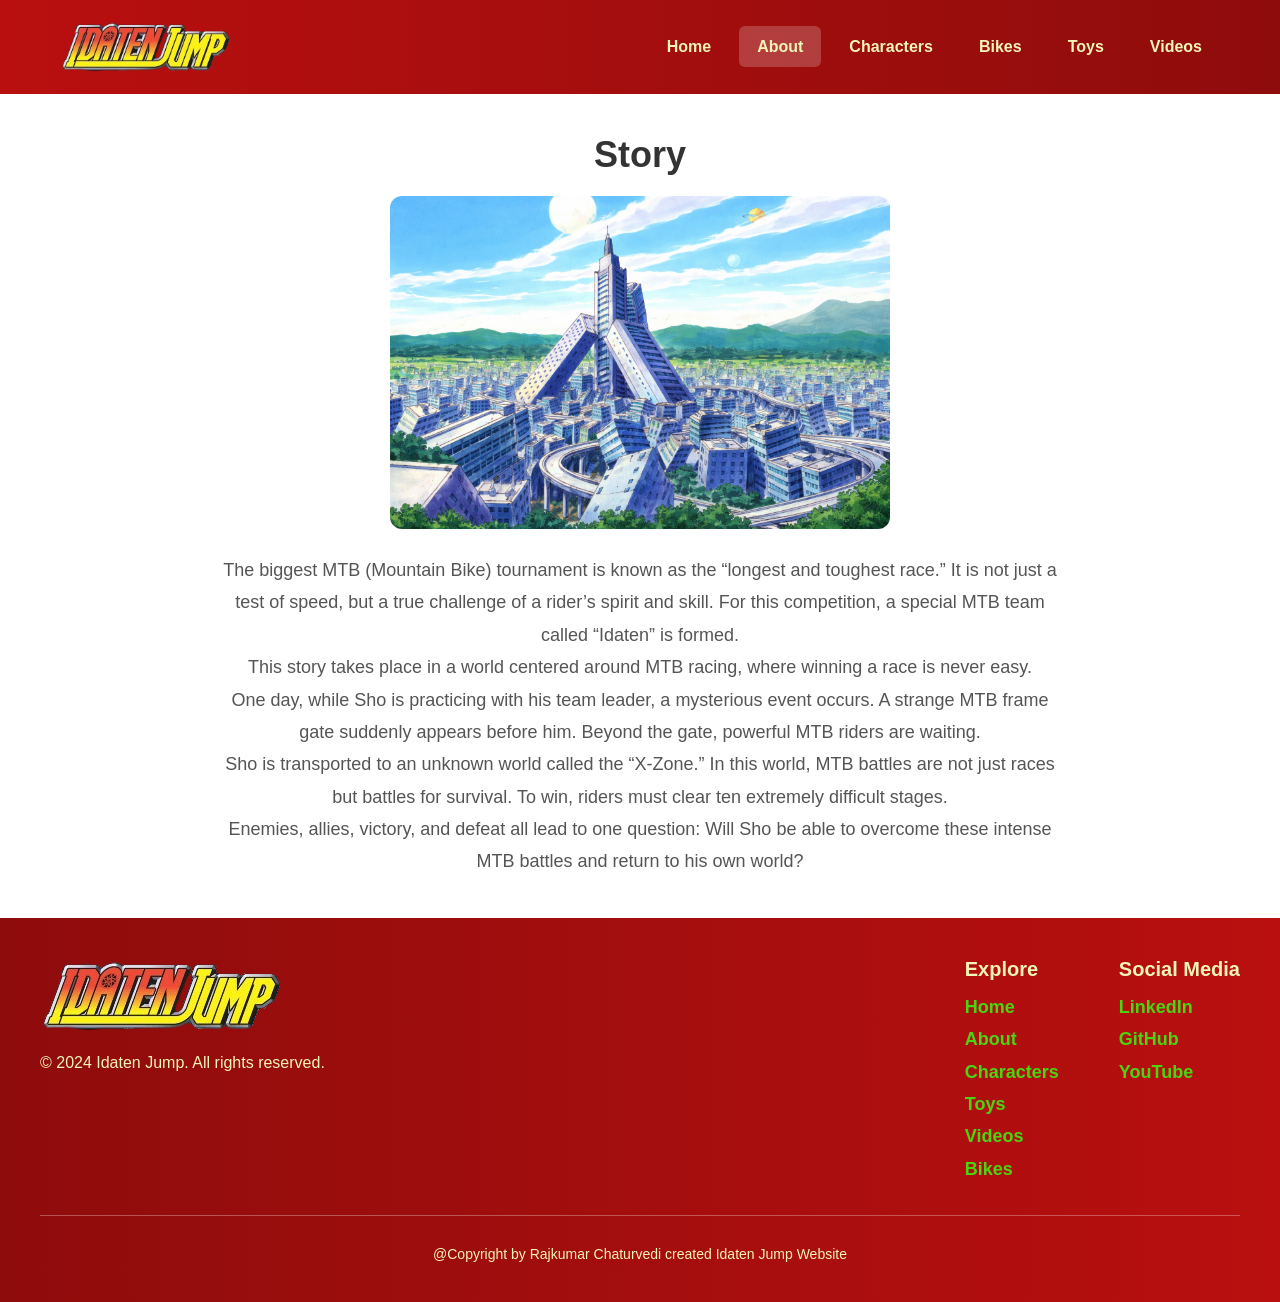
<file: about/about.html>
<!DOCTYPE html>
<html lang="en">

<head>

    <meta charset="UTF-8">

    <meta name="viewport" content="width=device-width, initial-scale=1.0">
    <meta name="keywords"
        content="Idaten Jump Fan, Idaten Jump UnOfficial, Idaten-Jump-Official, Idaten Jump, idaten jump">
    <meta name="author" content="Rajkumar Chaturvedi">

    <link rel="shortcut icon" href="/images/main-pic.ico" type="image/x-icon">
    <link rel="shortcut icon" href="/images/main-pic.ico" type="image/icon">
    <link rel="shortcut icon" href="/images/main-pic.png" type="image/x-icon">
    <link rel="shortcut icon" href="/images/main-pic.png" type="image/icon">

    <meta name="og:title" content="Idaten Jump About">
    <meta name="og:description" content="This website is based on Idaten Jump Fan">
    <meta property="og:site_name" content="Rajkumar">
    <meta property="og:url" content="https://idaten-jump.vercel.app/about/about.html">
    <meta property="og:type" content="website">
    <meta property="og:image" content="/images/main-pic.png">
    <meta property="og:image:type" content="image/png">
    <meta property="og:image:width" content="1500">
    <meta property="og:image:height" content="800">
    <meta name="robots" content="index,follow">
    <meta http-equiv="Content-Type" content="text/html; charset=utf-8">
    <meta name="language" content="English">

    <link rel="stylesheet" href="about.css">
</head>

<body>

    <header>
        <nav class="navbar">
            <img src="/images/logo.png" alt="Logo" class="logo">

            <input type="checkbox" id="menu-toggle">
            <label for="menu-toggle" class="hamburger">
                <span></span><span></span><span></span>
            </label>

            <ul class="menu">
                <li><a href="../index.html">Home</a></li>
                <li><a href="#" class="active">About</a></li>
                <li><a href="../characters/characters.html">Characters</a></li>
                <li><a href="../bikes/bike.html">Bikes</a></li>
                <li><a href="../toys/toys.html">Toys</a></li>
                <li><a href="../videos/videos.html">Videos</a></li>
            </ul>
        </nav>
    </header>

    <!-- ===== MAIN SECTION (UPDATED) ===== -->
    <main class="about-main">
        <h1>Story</h1>

        <div>
            <img src="images/mountain.png" alt="MTB">

            <p>
                The biggest MTB (Mountain Bike) tournament is known as the “longest and toughest race.”
                It is not just a test of speed, but a true challenge of a rider’s spirit and skill.
                For this competition, a special MTB team called “Idaten” is formed.

                <br>

                This story takes place in a world centered around MTB racing, where winning a race is never easy.

                <br>

                One day, while Sho is practicing with his team leader, a mysterious event occurs.
                A strange MTB frame gate suddenly appears before him. Beyond the gate, powerful MTB riders are waiting.

                <br>

                Sho is transported to an unknown world called the “X-Zone.”
                In this world, MTB battles are not just races but battles for survival.
                To win, riders must clear ten extremely difficult stages.

                <br>

                Enemies, allies, victory, and defeat all lead to one question:
                Will Sho be able to overcome these intense MTB battles and return to his own world?
            </p>
        </div>
    </main>
    <!-- ===== MAIN SECTION END ===== -->

    <footer id="footer">
        <div id="footer-link">

            <div class="footer-top">
                <div id="logo-footer">
                    <img src="/images/logo.png" style="padding-bottom: 20px;">
                    <p>&copy; 2024 Idaten Jump. All rights reserved.</p>
                </div>

                <div id="link-footer">
                    <div>
                        <ul>
                            <strong>Explore</strong>
                            <li><a href="../index.html">Home</a></li>
                            <li><a href="../about/about.html">About</a></li>
                            <li><a href="../characters/characters.html">Characters</a></li>
                            <li><a href="../toys/toys.html">Toys</a></li>
                            <li><a href="../videos/videos.html">Videos</a></li>
                            <li><a href="../bikes/bike.html">Bikes</a></li>
                        </ul>
                    </div>

                    <div>
                        <ul>
                            <strong>Social Media</strong>
                            <li><a href="https://www.linkedin.com/in/rajkumar-chaturvedi-hacker">LinkedIn</a></li>
                            <li><a href="https://github.com/RajWebdeveloper-coder/Idaten_Jump">GitHub</a></li>
                            <li><a href="https://youtu.be/uQKLHyJE7Ws?si=tku803z6UOupwAUG">YouTube</a></li>
                        </ul>
                    </div>
                </div>
            </div>

            <hr>

            <p class="copyright">
                      @Copyright by Rajkumar Chaturvedi created Idaten Jump Website
            </p>

        </div>
    </footer>

</body>

</html>
</file>
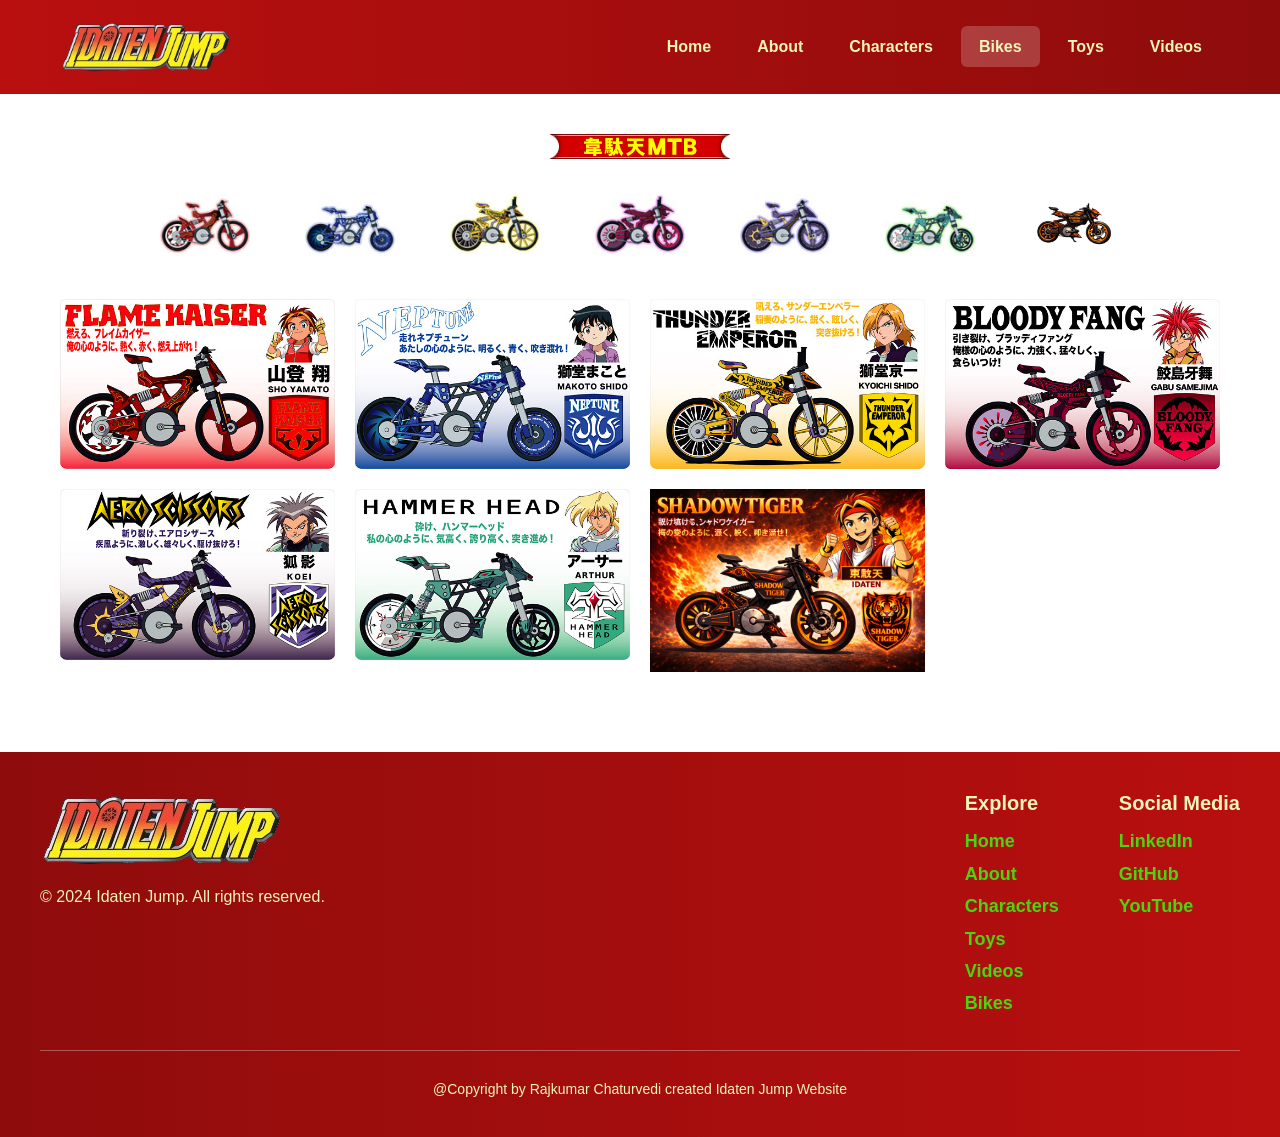
<file: bikes/bike.html>
<!DOCTYPE html>
<html lang="en">

<head>

    <meta charset="UTF-8">
    <meta name="viewport" content="width=device-width, initial-scale=1.0">
    <meta name="keywords"
        content="Idaten Jump Fan, Idaten Jump UnOfficial, Idaten-Jump-Official, Idaten Jump, idaten jump">
    <meta name="author" content="Rajkumar Chaturvedi">

    <link rel="shortcut icon" href="/images/main-pic.ico" type="image/x-icon">
    <link rel="shortcut icon" href="/images/main-pic.ico" type="image/icon">
    <link rel="shortcut icon" href="/images/main-pic.png" type="image/x-icon">
    <link rel="shortcut icon" href="/images/main-pic.png" type="image/icon">

    <meta name="og:title" content="Idaten Jump Bikes">
    <meta name="og:description" content="This website is based on Idaten Jump Fan">
    <meta property="og:site_name" content="Rajkumar">
    <meta property="og:url" content="https://idaten-jump.vercel.app/bikes/bike.html">
    <meta property="og:type" content="website">
    <meta property="og:image" content="/images/main-pic.png">
    <meta property="og:image:type" content="image/png">
    <meta property="og:image:width" content="1500">
    <meta property="og:image:height" content="800">
    <meta name="robots" content="index,follow">
    <meta http-equiv="Content-Type" content="text/html; charset=utf-8">
    <meta name="language" content="English">

    <link rel="stylesheet" href="bike_style.css">
</head>

<body>

    <header>
        <nav class="navbar">
            <img src="/images/logo.png" alt="Logo" class="logo">

            <input type="checkbox" id="menu-toggle">
            <label for="menu-toggle" class="hamburger">
                <span></span><span></span><span></span>
            </label>

            <ul class="menu">
                <li><a href="../index.html">Home</a></li>
                <li><a href="../about/about.html">About</a></li>
                <li><a href="../characters/characters.html">Characters</a></li>
                <li><a href="#" class="active">Bikes</a></li>
                <li><a href="../toys/toys.html">Toys</a></li>
                <li><a href="../videos/videos.html">Videos</a></li>
            </ul>
        </nav>
    </header>

    <main id="bike-main">

        <img src="/images/mtbdai.gif" alt="Bike">

        <section>
            <div class="bike-row">
                <a href="#" class="bike-item"><img src="/images/flame kaiser.jpg" class="icon"><img
                        src="/images/flame kaiser_1.jpg" class="hover-img"></a>
                <a href="#" class="bike-item"><img src="/images/neptune.jpg" class="icon"><img
                        src="/images/neptune_1.jpg" class="hover-img"></a>
                <a href="#" class="bike-item"><img src="/images/thunder.jpg" class="icon"><img
                        src="/images/thunder1.jpg" class="hover-img"></a>
                <a href="#" class="bike-item"><img src="/images/bloody_fang.jpg" class="icon"><img
                        src="/images/bloody_fang_1.jpg" class="hover-img"></a>
                <a href="#" class="bike-item"><img src="/images/aero_scissors.jpg" class="icon"><img
                        src="/images/aero_scissors_1.jpg" class="hover-img"></a>
                <a href="#" class="bike-item"><img src="/images/hammer_head.jpg" class="icon"><img
                        src="/images/hammer_head_1.jpg" class="hover-img"></a>
                <a href="#" class="bike-item"><img src="/images/shadow_tiger.png" class="icon"><img
                        src="/images/shadow_tiger_1.png" class="hover-img"></a>
            </div>
        </section>

        <section class="bike-characters">
            <img src="/images/sho_yaato.jpg">
            <img src="/images/makoto_shido.jpg">
            <img src="/images/kyoichi_shido.jpg">
            <img src="/images/Gabu_samejima.jpg">
            <img src="/images/koei.jpg">
            <img src="/images/arther.jpg">
            <img src="/images/rajkumar.png">
        </section>

    </main>

    <footer id="footer">
        <div id="footer-link">

            <div class="footer-top">
                <div id="logo-footer">
                    <img src="/images/logo.png" style="padding-bottom: 20px;">
                    <p>&copy; 2024 Idaten Jump. All rights reserved.</p>
                </div>

                <div id="link-footer">
                    <div>
                        <ul>
                            <strong>Explore</strong>
                            <li><a href="../index.html">Home</a></li>
                            <li><a href="../about/about.html">About</a></li>
                            <li><a href="../characters/characters.html">Characters</a></li>
                            <li><a href="../toys/toys.html">Toys</a></li>
                            <li><a href="../videos/videos.html">Videos</a></li>
                            <li><a href="../bikes/bike.html">Bikes</a></li>
                        </ul>
                    </div>

                    <div>
                        <ul>
                            <strong>Social Media</strong>
                            <li><a href="https://www.linkedin.com/in/rajkumar-chaturvedi-hacker">LinkedIn</a></li>
                            <li><a href="https://github.com/RajWebdeveloper-coder/Idaten_Jump">GitHub</a></li>
                            <li><a href="https://youtu.be/uQKLHyJE7Ws?si=tku803z6UOupwAUG">YouTube</a></li>
                        </ul>
                    </div>
                </div>
            </div>

            <hr>

            <p class="copyright">
      @Copyright by Rajkumar Chaturvedi created Idaten Jump Website
            </p>

        </div>
    </footer>

</body>

</html>
</file>
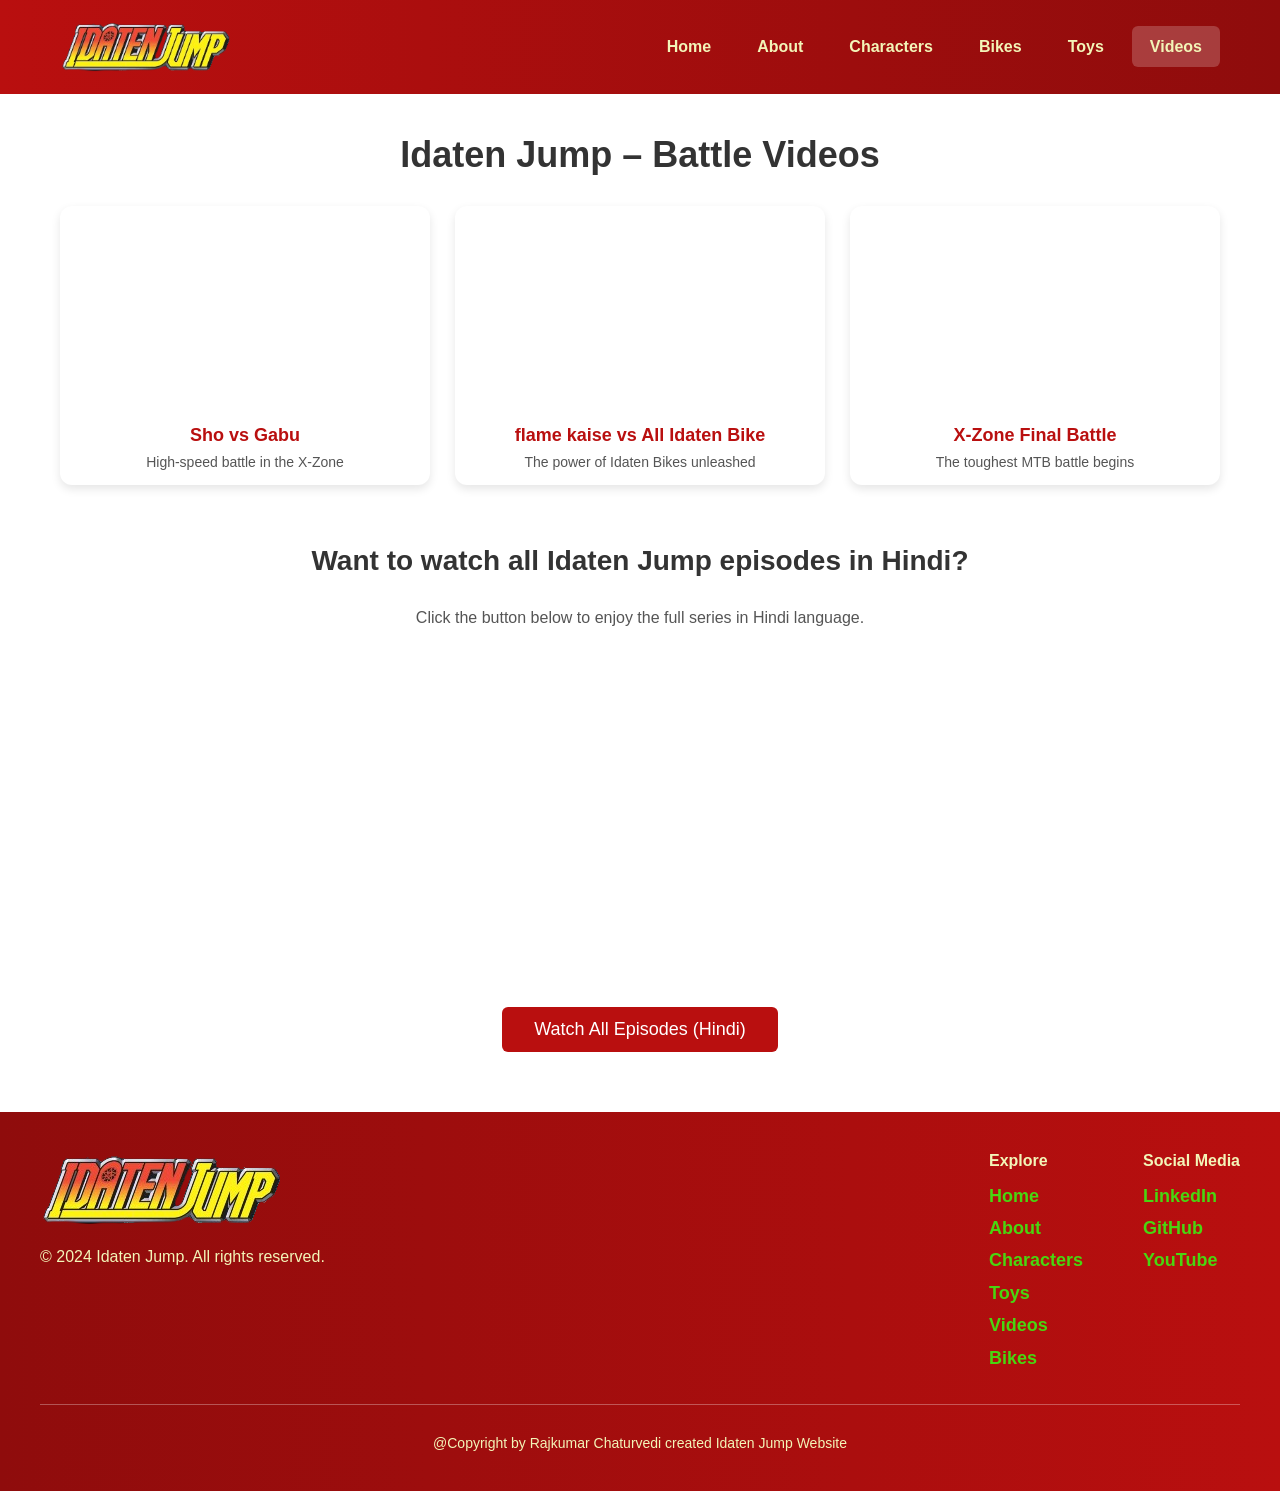
<file: videos/videos.html>
<!DOCTYPE html>
<html lang="en">

<head>

    <meta charset="UTF-8">
    <meta name="viewport" content="width=device-width, initial-scale=1.0">
    <meta name="keywords"
        content="Idaten Jump Fan, Idaten Jump UnOfficial, Idaten-Jump-Official, Idaten Jump, idaten jump">
    <meta name="author" content="Rajkumar Chaturvedi">

    <link rel="shortcut icon" href="/images/main-pic.ico" type="image/x-icon">
    <link rel="shortcut icon" href="/images/main-pic.ico" type="image/icon">
    <link rel="shortcut icon" href="/images/main-pic.png" type="image/x-icon">
    <link rel="shortcut icon" href="/images/main-pic.png" type="image/icon">

    <meta name="og:title" content="Idaten Jump Videos">
    <meta name="og:description" content="This website is based on Idaten Jump Fan">
    <meta property="og:site_name" content="Rajkumar">
    <meta property="og:url" content="https://idaten-jump.vercel.app/videos/videos.html">
    <meta property="og:type" content="website">
    <meta property="og:image" content="/images/main-pic.png">
    <meta property="og:image:type" content="image/png">
    <meta property="og:image:width" content="1500">
    <meta property="og:image:height" content="800">
    <meta name="robots" content="index,follow">
    <meta http-equiv="Content-Type" content="text/html; charset=utf-8">
    <meta name="language" content="English">

    <link rel="stylesheet" href="videos.css">
</head>

<body>

    <header>
        <nav class="navbar">
            <img src="/images/logo.png" alt="Logo" class="logo">

            <input type="checkbox" id="menu-toggle">
            <label for="menu-toggle" class="hamburger">
                <span></span><span></span><span></span>
            </label>

            <ul class="menu">
                <li><a href="../index.html">Home</a></li>
                <li><a href="../about/about.html">About</a></li>
                <li><a href="../characters/characters.html">Characters</a></li>
                <li><a href="../bikes/bike.html">Bikes</a></li>
                <li><a href="../toys/toys.html">Toys</a></li>
                <li><a href="#" class="active">Videos</a></li>
            </ul>
        </nav>
    </header>

    <main class="videos-section">
        <h1>Idaten Jump – Battle Videos</h1>

        <div class="video-grid">

            <div class="video-card">
                <iframe src="https://www.youtube.com/embed/dP3P0Vtcm10?si=7wUaCBiR0i4uJsE5" allowfullscreen></iframe>
                <div class="video-info">
                    <h3>Sho vs Gabu</h3>
                    <p>High-speed battle in the X-Zone</p>
                </div>
            </div>

            <div class="video-card">
                <iframe src="https://www.youtube.com/embed/_HuWuHsHS7o?si=6mOrR30FExjCKsxZ" allowfullscreen></iframe>
                <div class="video-info">
                    <h3>flame kaise vs All Idaten Bike</h3>
                    <p>The power of Idaten Bikes unleashed</p>
                </div>
            </div>

            <div class="video-card">
                <iframe src="https://www.youtube.com/embed/3mGlcUdwpi0?si=_fSygno1heOZKC_p" allowfullscreen></iframe>
                <div class="video-info">
                    <h3>X-Zone Final Battle</h3>
                    <p>The toughest MTB battle begins</p>
                </div>
            </div>

        </div>

        <!-- FINAL CTA SECTION -->
        <div class="final-cta">
            <h2>Want to watch all Idaten Jump episodes in Hindi?</h2>
            <p>Click the button below to enjoy the full series in Hindi language.</p>
            <iframe src="https://www.youtube.com/embed/uQKLHyJE7Ws?si=ZLW28R2IjhY4zW6j" allowfullscreen></iframe>
            <iframe src="https://www.youtube.com/embed/W8ESGNj8hdA?si=E3Hi3QJ9sQIQoCz6" allowfullscreen></iframe>
            <a href="https://youtu.be/uQKLHyJE7Ws?si=tku803z6UOupwAUG" class="watch-btn">Watch All Episodes (Hindi)</a>
        </div>

    </main>

    <footer id="footer">
        <div id="footer-link">

            <div class="footer-top">
                <div id="logo-footer">
                    <img src="/images/logo.png" style="padding-bottom: 20px;">
                    <p>&copy; 2024 Idaten Jump. All rights reserved.</p>
                </div>

                <div id="link-footer">
                    <div>
                        <ul>
                            <strong>Explore</strong>
                            <li><a href="../index.html">Home</a></li>
                            <li><a href="../about/about.html">About</a></li>
                            <li><a href="../characters/characters.html">Characters</a></li>
                            <li><a href="../toys/toys.html">Toys</a></li>
                            <li><a href="../videos/videos.html">Videos</a></li>
                            <li><a href="../bikes/bike.html">Bikes</a></li>
                        </ul>
                    </div>

                    <div>
                        <ul>
                            <strong>Social Media</strong>
                            <li><a href="https://www.linkedin.com/in/rajkumar-chaturvedi-hacker">LinkedIn</a></li>
                            <li><a href="https://github.com/RajWebdeveloper-coder/Idaten_Jump">GitHub</a></li>
                            <li><a href="https://youtu.be/uQKLHyJE7Ws?si=tku803z6UOupwAUG">YouTube</a></li>
                        </ul>
                    </div>
                </div>
            </div>

            <hr>

            <p class="copyright">
                @Copyright by Rajkumar Chaturvedi created Idaten Jump Website
            </p>

        </div>
    </footer>

</body>

</html>
</file>
<file: about/about.css>
* {
    margin: 0;
    padding: 0;
    box-sizing: border-box;
}

body {
    font-family: Arial, sans-serif;
}

img {
    max-width: 100%;
    height: auto;
    display: block;
}

/* ================= NAVBAR ================= */

.navbar {
    background: linear-gradient(90deg, #b90f0f, #8f0c0c);
    display: flex;
    justify-content: space-between;
    align-items: center;
    padding: 20px 60px;
    position: relative;
}

.logo {
    width: 170px;
}

.menu {
    display: flex;
    list-style: none;
    gap: 10px;
}

.menu a {
    color: #f3f5b8;
    text-decoration: none;
    padding: 12px 18px;
    font-weight: bold;
    border-radius: 6px;
}

.menu a:hover,
.menu .active {
    background: rgba(255, 255, 255, 0.2);
}

#menu-toggle {
    display: none;
}

.hamburger {
    display: none;
    flex-direction: column;
    gap: 6px;
    cursor: pointer;
}

.hamburger span {
    width: 28px;
    height: 3px;
    background: #f3f5b8;
    border-radius: 3px;

}

/* main part  */

/* ===== FIXED MAIN CENTER SECTION ===== */

main {
    display: flex;
    flex-direction: column;
    align-items: center;
}

main h1 {
    text-align: center;
    margin: 40px 0 20px;
    font-size: 36px;
    color: #333;
}

main>div {
    max-width: 880px;
    width: 100%;
    margin: 0 auto 40px auto;
    /* REAL CENTER */
    padding: 0 20px;
    text-align: center;

    display: flex;
    flex-direction: column;
    align-items: center;
}

main>div img {
    max-width: 500px;
    width: 100%;
    margin-bottom: 25px;
    border-radius: 12px;
}

main>div p {
    font-size: 18px;
    line-height: 1.8;
    color: #555;
}

/* ===== RESPONSIVE ===== */

@media (max-width: 768px) {
    main h1 {
        font-size: 28px;
    }

    main>div img {
        max-width: 100%;
    }

    main>div p {
        font-size: 16px;
    }
}


/* ================= FOOTER ================= */

#footer {
    background: linear-gradient(90deg, #8f0c0c, #b90f0f);
    color: #f3f5b8;
    padding: 40px 20px;
}

#footer-link {
    max-width: 1200px;
    margin: auto;
}

.footer-top {
    display: flex;
    justify-content: space-between;
    align-items: flex-start;
    gap: 40px;
    flex-wrap: wrap;
}

#link-footer {
    display: flex;
    gap: 60px;
}

#link-footer ul {
    list-style: none;
}

#link-footer strong {
    display: block;
    margin-bottom: 10px;
    font-size: 20px;
}

#link-footer a {
    color: #49d610;
    font-weight: bold;
    font-size: 18px;
    text-decoration: none;
    line-height: 1.8;
}

#link-footer a:hover {
    text-decoration: underline;
}

#footer hr {
    margin: 30px 0;
    border: none;
    border-top: 1px solid rgba(255, 255, 255, 0.3);
}

.copyright {
    text-align: center;
    font-size: 14px;
}

/* ================= RESPONSIVE ================= */

/* hide bikes on phone */
@media (max-width: 600px) {
    .bike-row {
        display: none;
    }
}

/* tablet & mobile */
@media (max-width: 768px) {

    .navbar {
        padding: 16px 20px;
    }

    .logo {
        width: 140px;
    }

    .hamburger {
        display: flex;
    }

    .menu {
        position: absolute;
        top: 100%;
        left: 0;
        width: 100%;
        flex-direction: column;
        background: #8f0c0c;
        max-height: 0;
        overflow: hidden;
        transition: max-height 0.4s ease;
    }

    .menu li {
        width: 100%;
    }

    .menu a {
        display: block;
        width: 100%;
        text-align: center;
        padding: 16px 0;
        font-size: 16px;
        border-bottom: 1px solid rgba(255, 255, 255, 0.2);
    }

    #menu-toggle:checked~.menu {
        max-height: 450px;
    }

    /* footer stack */
    .footer-top {
        flex-direction: column;
        align-items: center;
        text-align: center;
    }

    #logo-footer {
        justify-content: center;
    }

    #link-footer {
        flex-direction: column;
        align-items: center;
        gap: 30px;
    }
}
</file>
<file: bikes/bike_style.css>
* {
    margin: 0;
    padding: 0;
    box-sizing: border-box;
}

body {
    font-family: Arial, sans-serif;
}

img {
    max-width: 100%;
    height: auto;
    display: block;
}

/* ================= NAVBAR ================= */

.navbar {
    background: linear-gradient(90deg, #b90f0f, #8f0c0c);
    display: flex;
    justify-content: space-between;
    align-items: center;
    padding: 20px 60px;
    position: relative;
}

.logo {
    width: 170px;
}

.menu {
    display: flex;
    list-style: none;
    gap: 10px;
}

.menu a {
    color: #f3f5b8;
    text-decoration: none;
    padding: 12px 18px;
    font-weight: bold;
    border-radius: 6px;
}

.menu a:hover,
.menu .active {
    background: rgba(255, 255, 255, 0.2);
}

#menu-toggle {
    display: none;
}

.hamburger {
    display: none;
    flex-direction: column;
    gap: 6px;
    cursor: pointer;
}

.hamburger span {
    width: 28px;
    height: 3px;
    background: #f3f5b8;
    border-radius: 3px;
}

/* ================= MAIN ================= */

#bike-main {
    text-align: center;
    padding: 40px 20px;
}

/* center bike image */

#bike-main>img {
    display: block;
    margin: 0 auto 30px;
}

/* ================= BIKE ITEMS ================= */

.bike-row {
    display: grid;
    grid-template-columns: repeat(7, 1fr);
    gap: 16px;
    max-width: 1000px;
    margin: 30px auto;
    justify-items: center;
}

.bike-item {
    width: 90px;
    height: 70px;
    position: relative;
}

.bike-item img {
    width: 100%;
    height: 100%;
    object-fit: contain;
    transition: opacity 0.3s ease;
}

.hover-img {
    position: absolute;
    inset: 0;
    opacity: 0;
}

.bike-item:hover .icon {
    opacity: 0;
}

.bike-item:hover .hover-img {
    opacity: 1;
}

/* ================= CHARACTERS ================= */

.bike-characters {
    display: grid;
    grid-template-columns: repeat(auto-fit, minmax(250px, 1fr));
    gap: 20px;
    max-width: 1200px;
    margin: 40px auto;
    padding: 0 20px;
}

/* ================= FOOTER ================= */

#footer {
    background: linear-gradient(90deg, #8f0c0c, #b90f0f);
    color: #f3f5b8;
    padding: 40px 20px;
}

#footer-link {
    max-width: 1200px;
    margin: auto;
}

.footer-top {
    display: flex;
    justify-content: space-between;
    align-items: flex-start;
    gap: 40px;
    flex-wrap: wrap;
}

#link-footer {
    display: flex;
    gap: 60px;
}

#link-footer ul {
    list-style: none;
}

#link-footer strong {
    display: block;
    margin-bottom: 10px;
    font-size: 20px;
}

#link-footer a {
    color: #49d610;
    font-weight: bold;
    font-size: 18px;
    text-decoration: none;
    line-height: 1.8;
}

#link-footer a:hover {
    text-decoration: underline;
}

#footer hr {
    margin: 30px 0;
    border: none;
    border-top: 1px solid rgba(255, 255, 255, 0.3);
}

.copyright {
    text-align: center;
    font-size: 14px;
}

/* ================= RESPONSIVE ================= */

/* hide bikes on phone */
@media (max-width: 600px) {
    .bike-row {
        display: none;
    }
}

/* tablet & mobile */
@media (max-width: 768px) {

    .navbar {
        padding: 16px 20px;
    }

    .logo {
        width: 140px;
    }

    .hamburger {
        display: flex;
    }

    .menu {
        position: absolute;
        top: 100%;
        left: 0;
        width: 100%;
        flex-direction: column;
        background: #8f0c0c;
        max-height: 0;
        overflow: hidden;
        transition: max-height 0.4s ease;
    }

    .menu li {
        width: 100%;
    }

    .menu a {
        display: block;
        width: 100%;
        text-align: center;
        padding: 16px 0;
        font-size: 16px;
        border-bottom: 1px solid rgba(255, 255, 255, 0.2);
    }

    #menu-toggle:checked~.menu {
        max-height: 450px;
    }

    /* footer stack */
    .footer-top {
        flex-direction: column;
        align-items: center;
        text-align: center;
    }

    #logo-footer {
        justify-content: center;
    }

    #link-footer {
        flex-direction: column;
        align-items: center;
        gap: 30px;
    }
}
</file>
<file: videos/videos.css>
* {
    margin: 0;
    padding: 0;
    box-sizing: border-box;
}

body {
    font-family: Arial, sans-serif;
}

img {
    max-width: 100%;
    height: auto;
    display: block;
}

/* ================= NAVBAR ================= */

.navbar {
    background: linear-gradient(90deg, #b90f0f, #8f0c0c);
    display: flex;
    justify-content: space-between;
    align-items: center;
    padding: 20px 60px;
    position: relative;
}

.logo {
    width: 170px;
}

.menu {
    display: flex;
    list-style: none;
    gap: 10px;
}

.menu a {
    color: #f3f5b8;
    text-decoration: none;
    padding: 12px 18px;
    font-weight: bold;
    border-radius: 6px;
}

.menu a:hover,
.menu .active {
    background: rgba(255, 255, 255, 0.2);
}

#menu-toggle {
    display: none;
}

.hamburger {
    display: none;
    flex-direction: column;
    gap: 6px;
    cursor: pointer;
}

.hamburger span {
    width: 28px;
    height: 3px;
    background: #f3f5b8;
    border-radius: 3px;

}



/* ===== MAIN SECTION ===== */
        .videos-section {
            max-width: 1200px;
            margin: 40px auto;
            padding: 0 20px;
        }

        .videos-section h1 {
            text-align: center;
            font-size: 36px;
            margin-bottom: 30px;
            color: #333;
        }

        .video-grid {
            display: grid;
            grid-template-columns: repeat(auto-fit, minmax(280px, 1fr));
            gap: 25px;
            margin-bottom: 40px;
        }

        .video-card {
            background: #fff;
            border-radius: 12px;
            overflow: hidden;
            box-shadow: 0 4px 10px rgba(0,0,0,0.1);
            transition: transform 0.3s ease;
        }

        .video-card:hover {
            transform: translateY(-5px);
        }

        .video-card iframe {
            width: 100%;
            height: 200px;
            border: none;
        }

        .video-info {
            padding: 15px;
            text-align: center;
        }

        .video-info h3 {
            font-size: 18px;
            margin-bottom: 8px;
            color: #b90f0f;
        }

        .video-info p {
            font-size: 14px;
            color: #555;
        }

        /* ===== RESPONSIVE ===== */
        @media (max-width: 600px) {
            .videos-section h1 {
                font-size: 26px;
            }
        }

/* ===== FINAL CTA – 2 IFRAME PER ROW ===== */

.final-cta {
    text-align: center;
    margin: 60px auto;
    padding: 0 20px;
    max-width: 1200px;
}

/* text */
.final-cta h2 {
    font-size: 28px;
    margin-bottom: 12px;
    color: #333;
}

.final-cta p {
    font-size: 16px;
    color: #555;
    margin-bottom: 25px;
}

/* iframe layout */
.final-cta {
    display: grid;
    grid-template-columns: repeat(2, 1fr); /* 2 per row */
    gap: 20px;
    align-items: center;
}

/* make text & button full width */
.final-cta h2,
.final-cta p,
.final-cta .watch-btn {
    grid-column: 1 / -1;
}

/* iframe style */
.final-cta iframe {
    width: 100%;
    height: 315px;
    border: none;
}

/* button */
.final-cta .watch-btn {
    justify-self: center;
    background: #b90f0f;
    color: #fff;
    padding: 12px 32px;
    font-size: 18px;
    border-radius: 6px;
    text-decoration: none;
    transition: background 0.3s ease;
}

.final-cta .watch-btn:hover {
    background: #8f0c0c;
}

/* ===== MOBILE: 1 PER ROW ===== */
@media (max-width: 768px) {
    .final-cta {
        grid-template-columns: 1fr;
    }

    .final-cta iframe {
        height: 220px;
        margin-bottom: 20px;
    }

    .final-cta h2 {
        font-size: 22px;
    }
    .final-cta p {
        font-size: 14px;
    }

}

/* ================= FOOTER ================= */

#footer {
    background: linear-gradient(90deg, #8f0c0c, #b90f0f);
    color: #f3f5b8;
    padding: 40px 20px;
}

#footer-link {
    max-width: 1200px;
    margin: auto;
}

.footer-top {
    display: flex;
    justify-content: space-between;
    align-items: flex-start;
    gap: 40px;
    flex-wrap: wrap;
}

#link-footer {
    display: flex;
    gap: 60px;
}

#link-footer ul {
    list-style: none;
}

#link-footer strong {
    display: block;
    margin-bottom: 10px;
}

#link-footer a {
    color: #49d610;
    font-weight: bold;
    font-size: 18px;
    text-decoration: none;
    line-height: 1.8;
}

#link-footer a:hover {
    text-decoration: underline;
}

#footer hr {
    margin: 30px 0;
    border: none;
    border-top: 1px solid rgba(255, 255, 255, 0.3);
}

.copyright {
    text-align: center;
    font-size: 14px;
}

/* ================= RESPONSIVE ================= */

/* hide bikes on phone */
@media (max-width: 600px) {
    .bike-row {
        display: none;
    }
}

/* tablet & mobile */
@media (max-width: 768px) {

    .navbar {
        padding: 16px 20px;
    }

    .logo {
        width: 140px;
    }

    .hamburger {
        display: flex;
    }

    .menu {
        position: absolute;
        top: 100%;
        left: 0;
        width: 100%;
        flex-direction: column;
        background: #8f0c0c;
        max-height: 0;
        overflow: hidden;
        transition: max-height 0.4s ease;
    }

    .menu li {
        width: 100%;
    }

    .menu a {
        display: block;
        width: 100%;
        text-align: center;
        padding: 16px 0;
        font-size: 16px;
        border-bottom: 1px solid rgba(255, 255, 255, 0.2);
    }

    #menu-toggle:checked~.menu {
        max-height: 450px;
    }

    /* footer stack */
    .footer-top {
        flex-direction: column;
        align-items: center;
        text-align: center;
    }

    #logo-footer {
        justify-content: center;
    }

    #link-footer {
        flex-direction: column;
        align-items: center;
        gap: 30px;
    }
}
</file>
